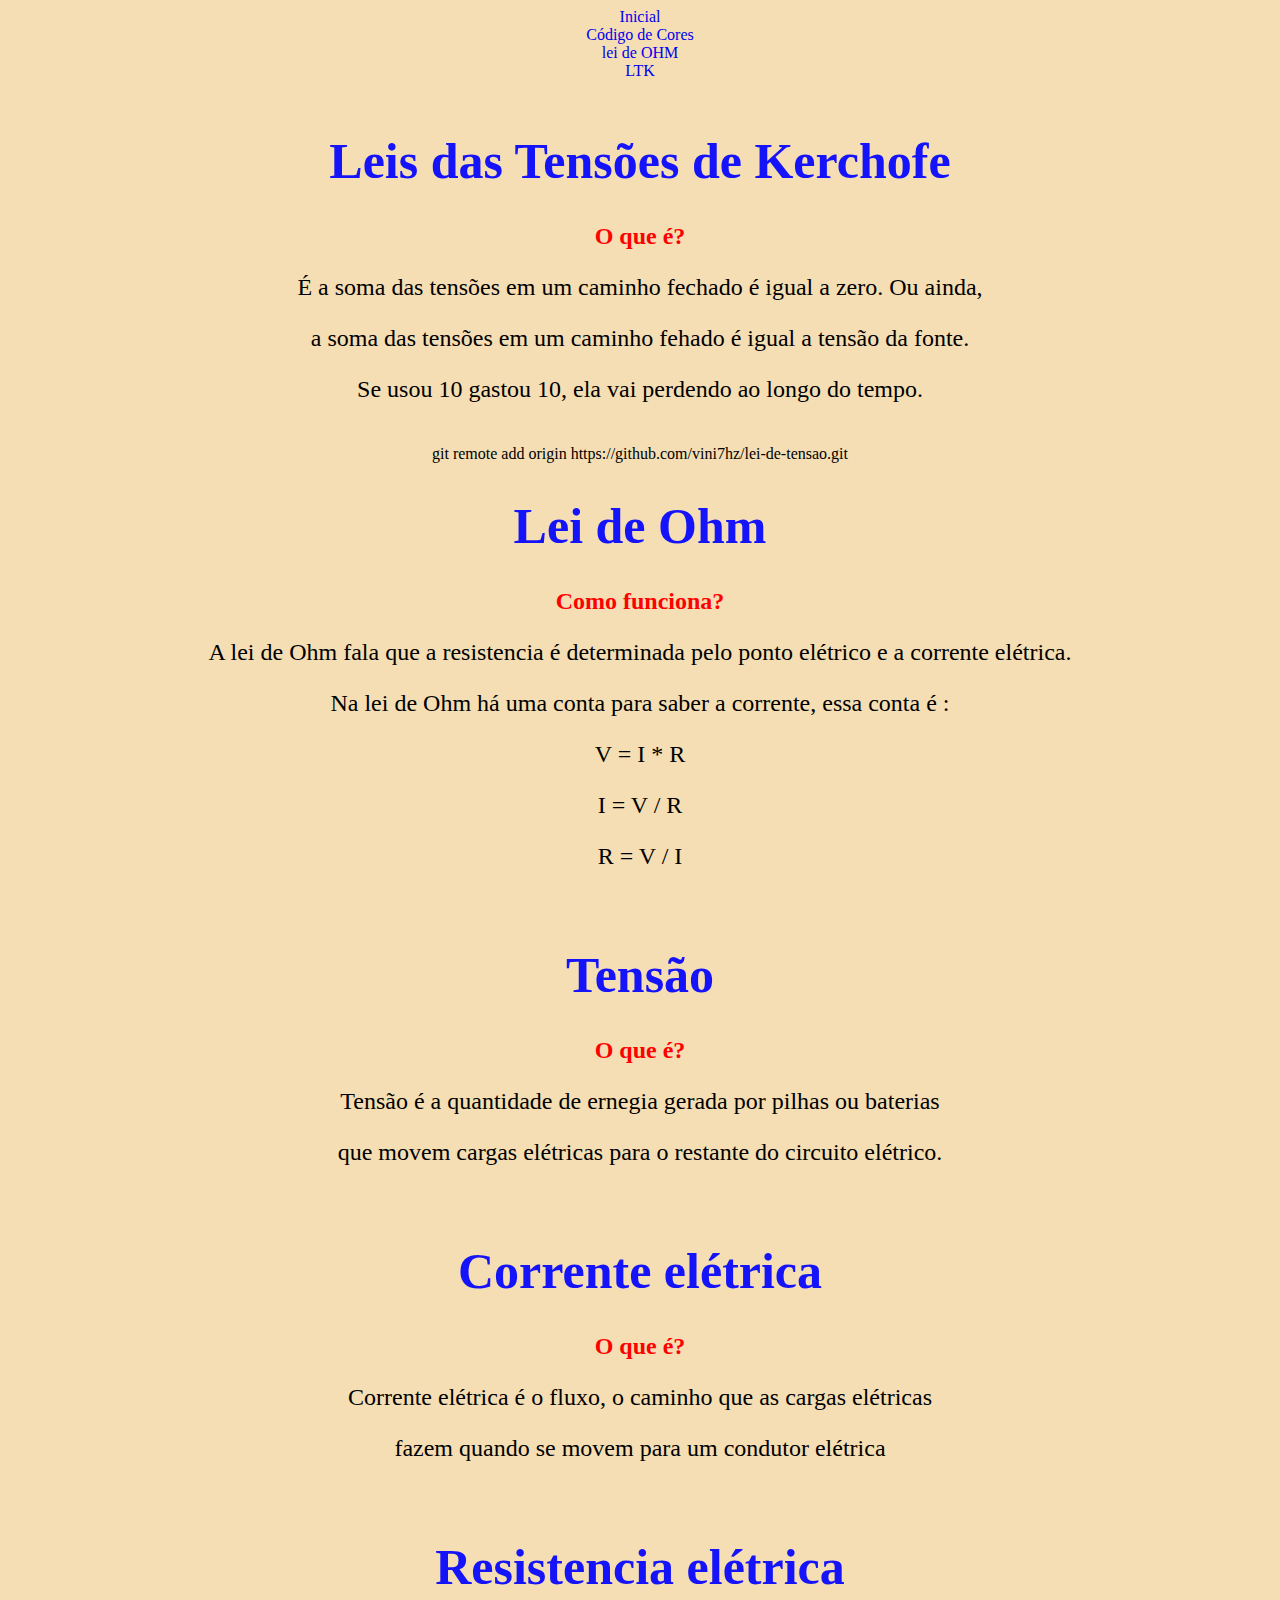
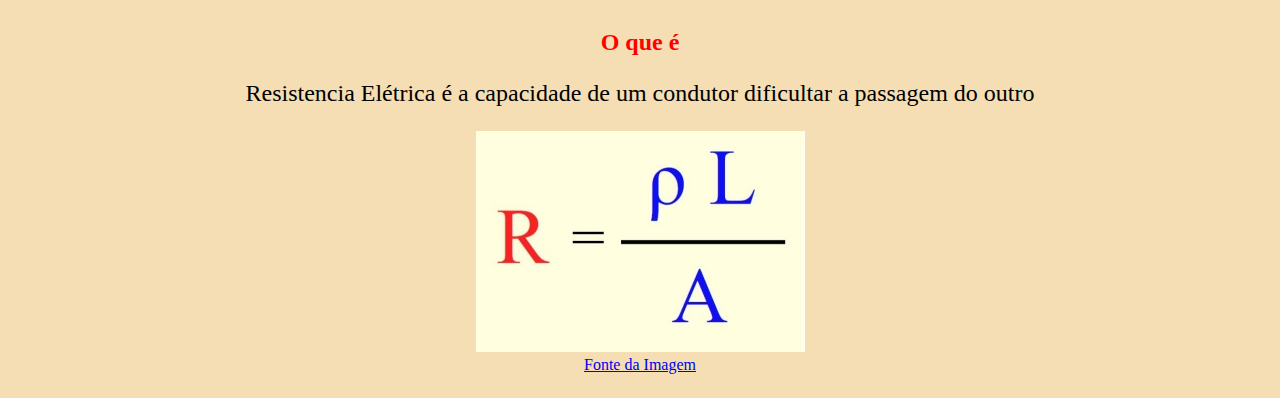
<file: index.html>
<!DOCTYPE html>
<html lang="pt_BR">
<head>
    <meta charset="UTF-8">
    <meta name="viewport" content="width=device-width, initial-scale=1.0">
    <link rel="stylesheet" href="style.css">
    <title>Conceito sobre Eletricidade</title>
</head>
<body>
    <Nav>
        <a href="./index.html">Inicial</a>
        <br>
        <a href="./codigo_de_cores.html">Código de Cores</a>
        <br>
        <a href="./simulacao_lei_ohm.html">lei de OHM</a>
        <br>
        <a href="./simulacao_ltk.html">LTK</a>
    </Nav>
    <br>
    <h1>Leis das Tensões de Kerchofe</h1>  
    <h2>O que é?</h2>
    <P>É a soma das tensões em um caminho fechado é igual a zero. Ou ainda, </P>
    <p> a soma das tensões em um caminho fehado é igual a tensão da fonte.</p>
    <p>Se usou 10 gastou 10, ela vai perdendo ao longo do tempo.</p>
    <br>git remote add origin https://github.com/vini7hz/lei-de-tensao.git
    <h1> Lei de Ohm</h1>
    <h2>Como funciona?</h2>
    <p>A lei de Ohm fala que a resistencia é determinada pelo ponto elétrico e a corrente elétrica.</p>
    <p>Na lei de Ohm há uma conta para saber a corrente, essa conta é :</p>
    <p>V = I * R</p>
    <p>I = V / R</p>
    <p>R = V / I</p>
    <br>
    <h1>Tensão</h1>
    <h2>O que é?</h2>
    <p>Tensão é a quantidade de ernegia gerada por pilhas ou baterias</p>
    <p>que movem cargas elétricas para o restante do circuito elétrico.</p>
    <br>
    <h1>Corrente elétrica</h1>
    <h2> O que é? </h2>
    <p>Corrente elétrica é o fluxo, o caminho que as cargas elétricas </p>
    <p>fazem quando se movem para um condutor elétrica</p>
    <br>
    <h1>Resistencia elétrica</h1>
    <h2>O que é</h2>
    <p>Resistencia Elétrica é a capacidade de um condutor dificultar a passagem do outro
        <P></P>
    </p>
    <img src="eletrica.jpg" alt="Fonte : phet colorado"> 
    <br>   
    <a href="https://phet.colorado.edu/sims/html/resistance-in-a-wire/latest/resistance-in-a-wire_all.html?locale=pt_BR">Fonte da Imagem
    </a>  
    <p> </p>
    
    
</body>
</html>
</file>
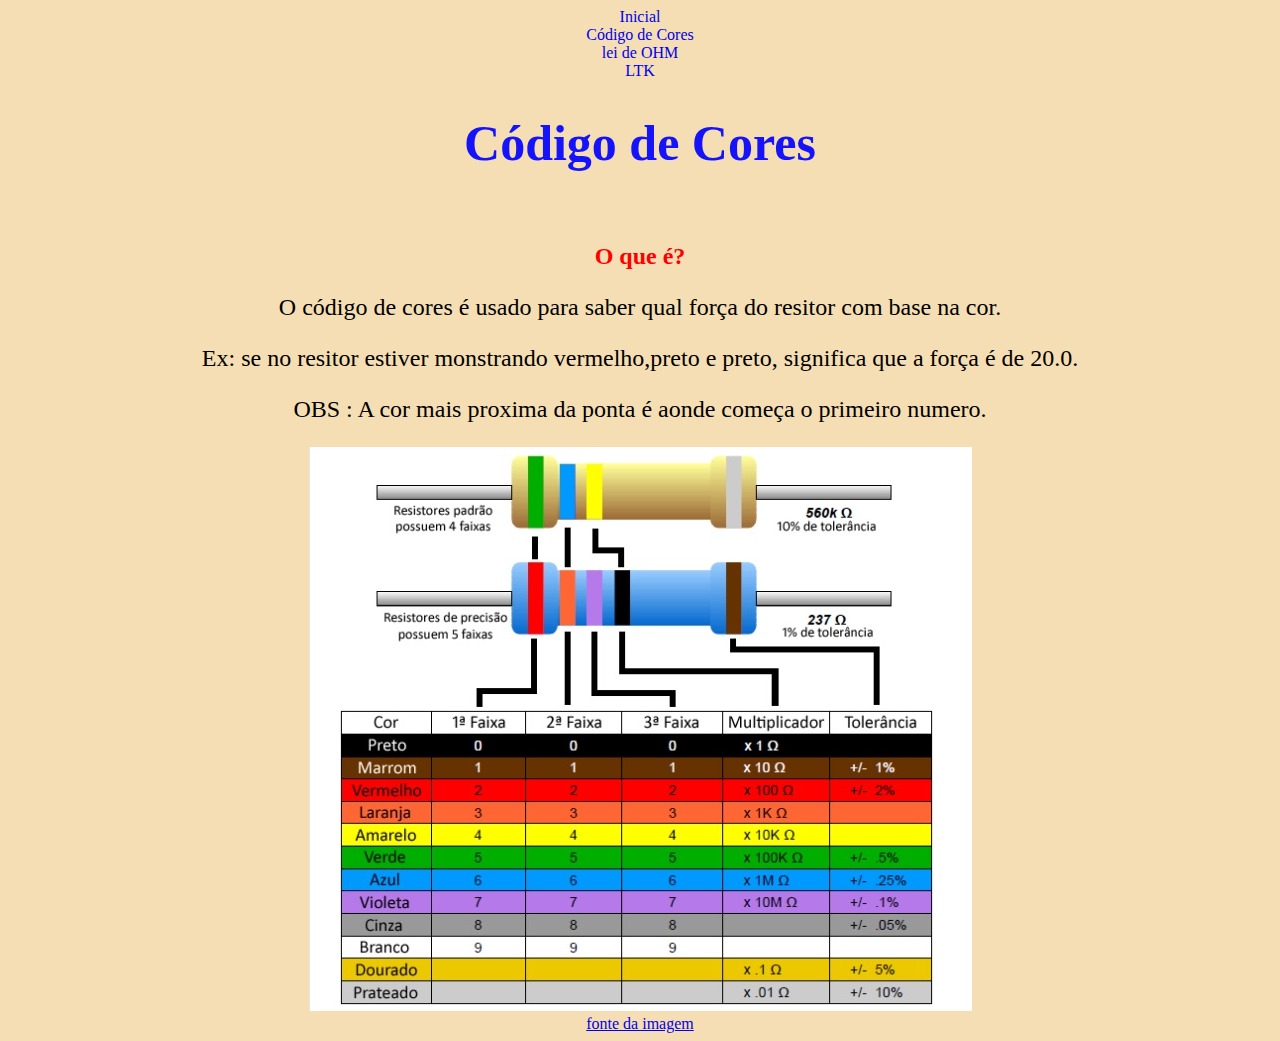
<file: codigo_de_cores.html>
<!DOCTYPE html>
<html lang="pt_BR">
<head>
    <meta charset="UTF-8">
    <meta name="viewport" content="width=device-width, initial-scale=1.0">
    <link rel="stylesheet" href="style.css">
    <title>Conceito sobre Eletricidade</title>
</head>
<body>
    <Nav>
        <a href="./index.html">Inicial</a>
        <br>
        <a href="./codigo_de_cores.html">Código de Cores</a>
        <br>
        <a href="./simulacao_lei_ohm.html">lei de OHM</a>
        <br>
        <a href="./simulacao_ltk.html">LTK</a>
    </Nav>
    <h1>Código de Cores</h1>
    <br>
    <h2>O que é?</h2>
    <p>O código de cores é usado para saber qual força do resitor com base na cor. </p>
    <p>Ex: se no resitor estiver monstrando vermelho,preto e preto, significa que a força é de 20.0.
    </p>
    <p>OBS : A cor mais proxima da ponta é aonde começa o primeiro numero.</p>
    <img src="cores.jpg" alt="">
    <br>
    <a href="https://www.arduinoecia.com.br/codigo-de-cores-de-resistores/">fonte da imagem</a>
    
</body>
</html>
</file>
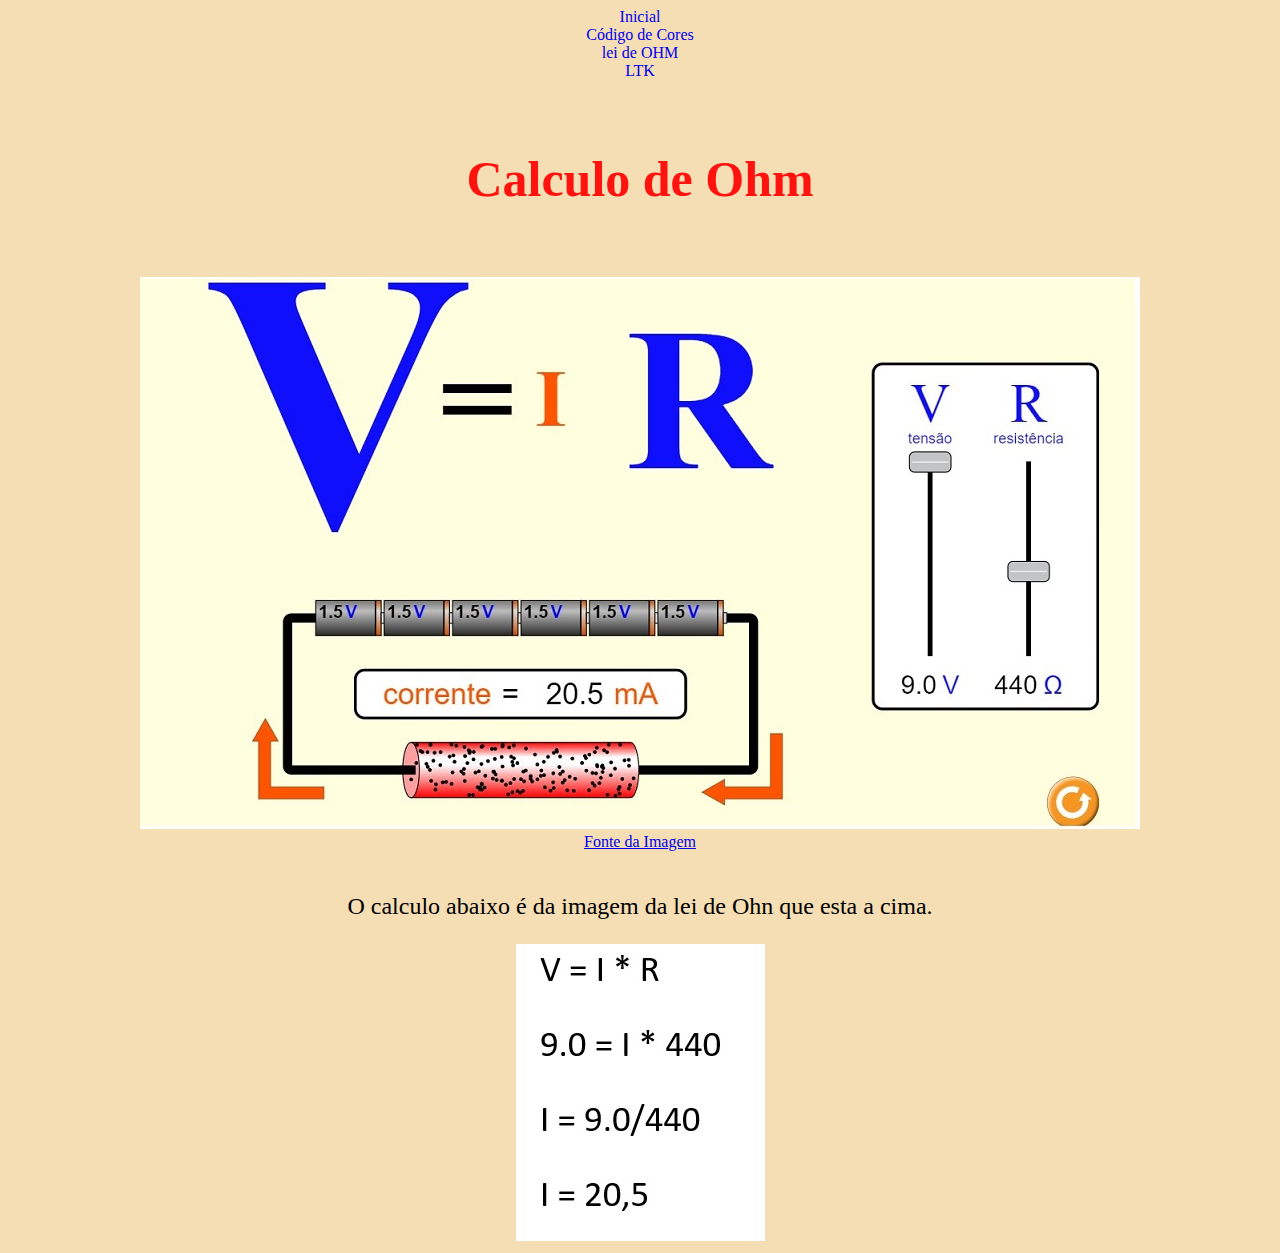
<file: simulacao_lei_ohm.html>
<!DOCTYPE html>
<html lang="pt_BR">
<head>
    <meta charset="UTF-8">
    <meta name="viewport" content="width=device-width, initial-scale=1.0">
    <link rel="stylesheet" href="style2.css">
    <title>Conceito sobre Eletricidade</title>
</head>
<body>
    <Nav>
        <a href="./index.html">Inicial</a>
        <br>
        <a href="./codigo_de_cores.html">Código de Cores</a>
        <br>
        <a href="./simulacao_lei_ohm.html">lei de OHM</a>
        <br>
        <a href="./simulacao_ltk.html">LTK</a>
    </Nav>
    <br>
    <br>
    <h1>Calculo de Ohm</h1>
    <br>
    <br>    
    <div>
        <img src="Sem título.jpg" alt="">
        <br>
        <a href="https://phet.colorado.edu/sims/html/ohms-law/latest/ohms-law_all.html?locale=pt_BR">Fonte da Imagem</a>
        <br>
        <br>
        <p>O calculo abaixo é da imagem da lei de Ohn que esta a cima. </p>
        <img src="CALCULO NOVO.jpg" alt="">
    </div>
</body>
</html>
</file>
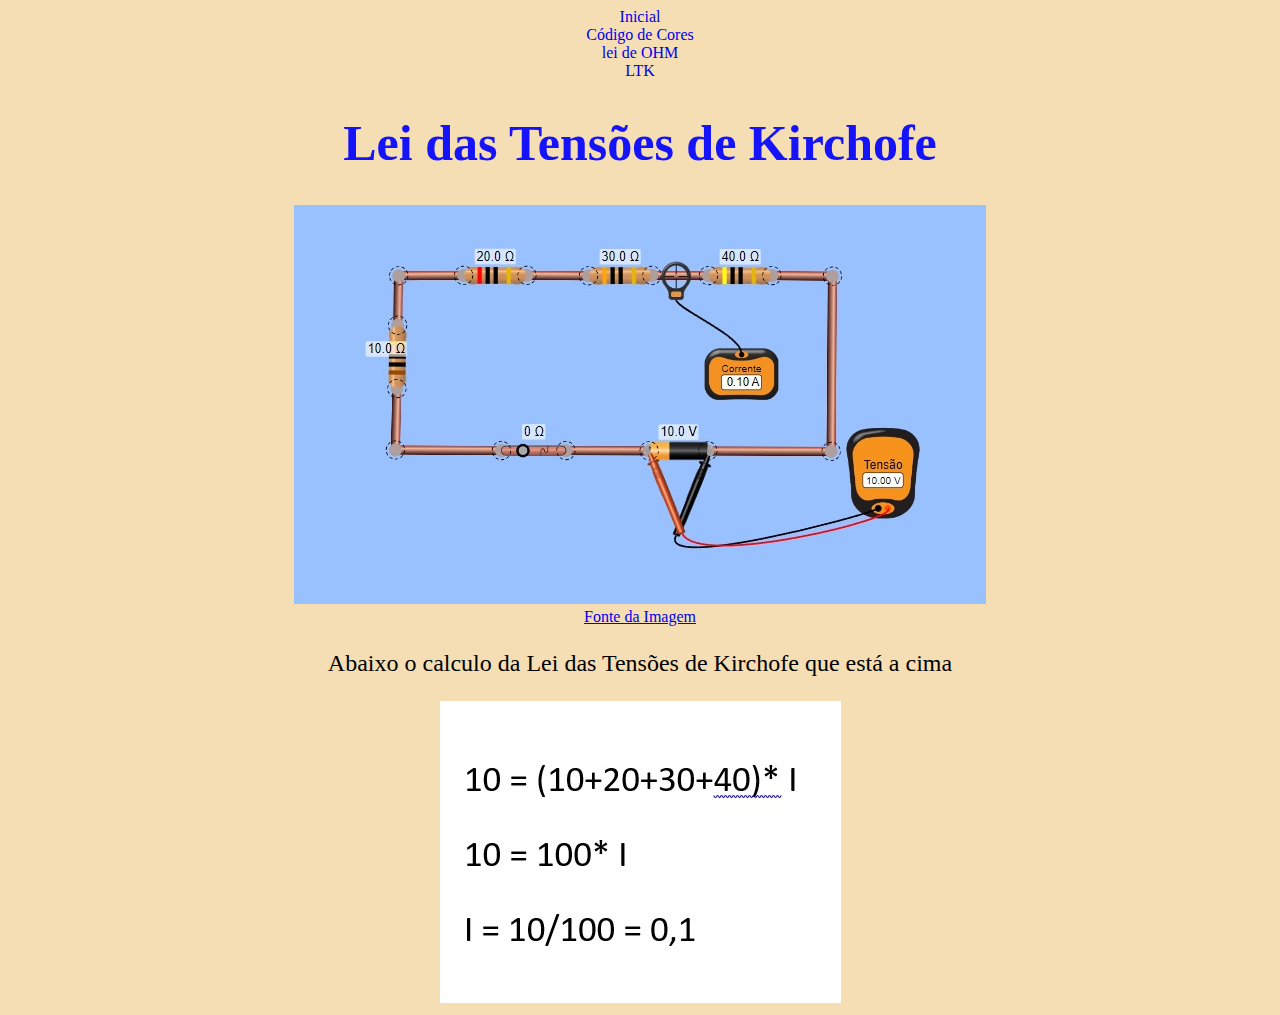
<file: simulacao_ltk.html>
<!DOCTYPE html>
<html lang="pt_BR">
<head>
    <meta charset="UTF-8">
    <meta name="viewport" content="width=device-width, initial-scale=1.0">
    <link rel="stylesheet" href="style.css">
    <title>Conceito sobre Eletricidade</title>
</head>
<body>
    <Nav>
        <a href="./index.html">Inicial</a>
        <br>
        <a href="./codigo_de_cores.html">Código de Cores</a>
        <br>
        <a href="./simulacao_lei_ohm.html">lei de OHM</a>
        <br>
        <a href="./simulacao_ltk.html">LTK</a>
    </Nav>
    <h1>Lei das Tensões de Kirchofe</h1>
    <div>
        <img src="TLK.jpg" alt="">
        <br>
        <a href="https://phet.colorado.edu/sims/html/circuit-construction-kit-dc/latest/circuit-construction-kit-dc_all.html?locale=pt_BR">Fonte da Imagem</a>
        <div>
            <p>Abaixo o calculo da Lei das Tensões de Kirchofe que está a cima </p>
            <img src="TLK cslculo.jpg" alt="">
          
</body>
</html>
</file>
<file: style.css>
body{
    text-align: center;
    background-color: wheat;

    
}
p{
    font-size: x-large;
    color:black
}
h1{
    font-size: 50px;
    color: rgba(0, 0, 255, 0.918);
}
h2{
    color: rgb(255, 0, 0);
}
nav a{
    text-decoration: none;
}
</file>
<file: style2.css>
body{
    text-align: center;
    background-color: wheat;
}
p{
    font-size: x-large;
    color:black;

}
h1{
    font-size: 50px;
    color: rgba(255, 0, 0, 0.918);
}
nav a{
    text-decoration: none;
}
</file>
